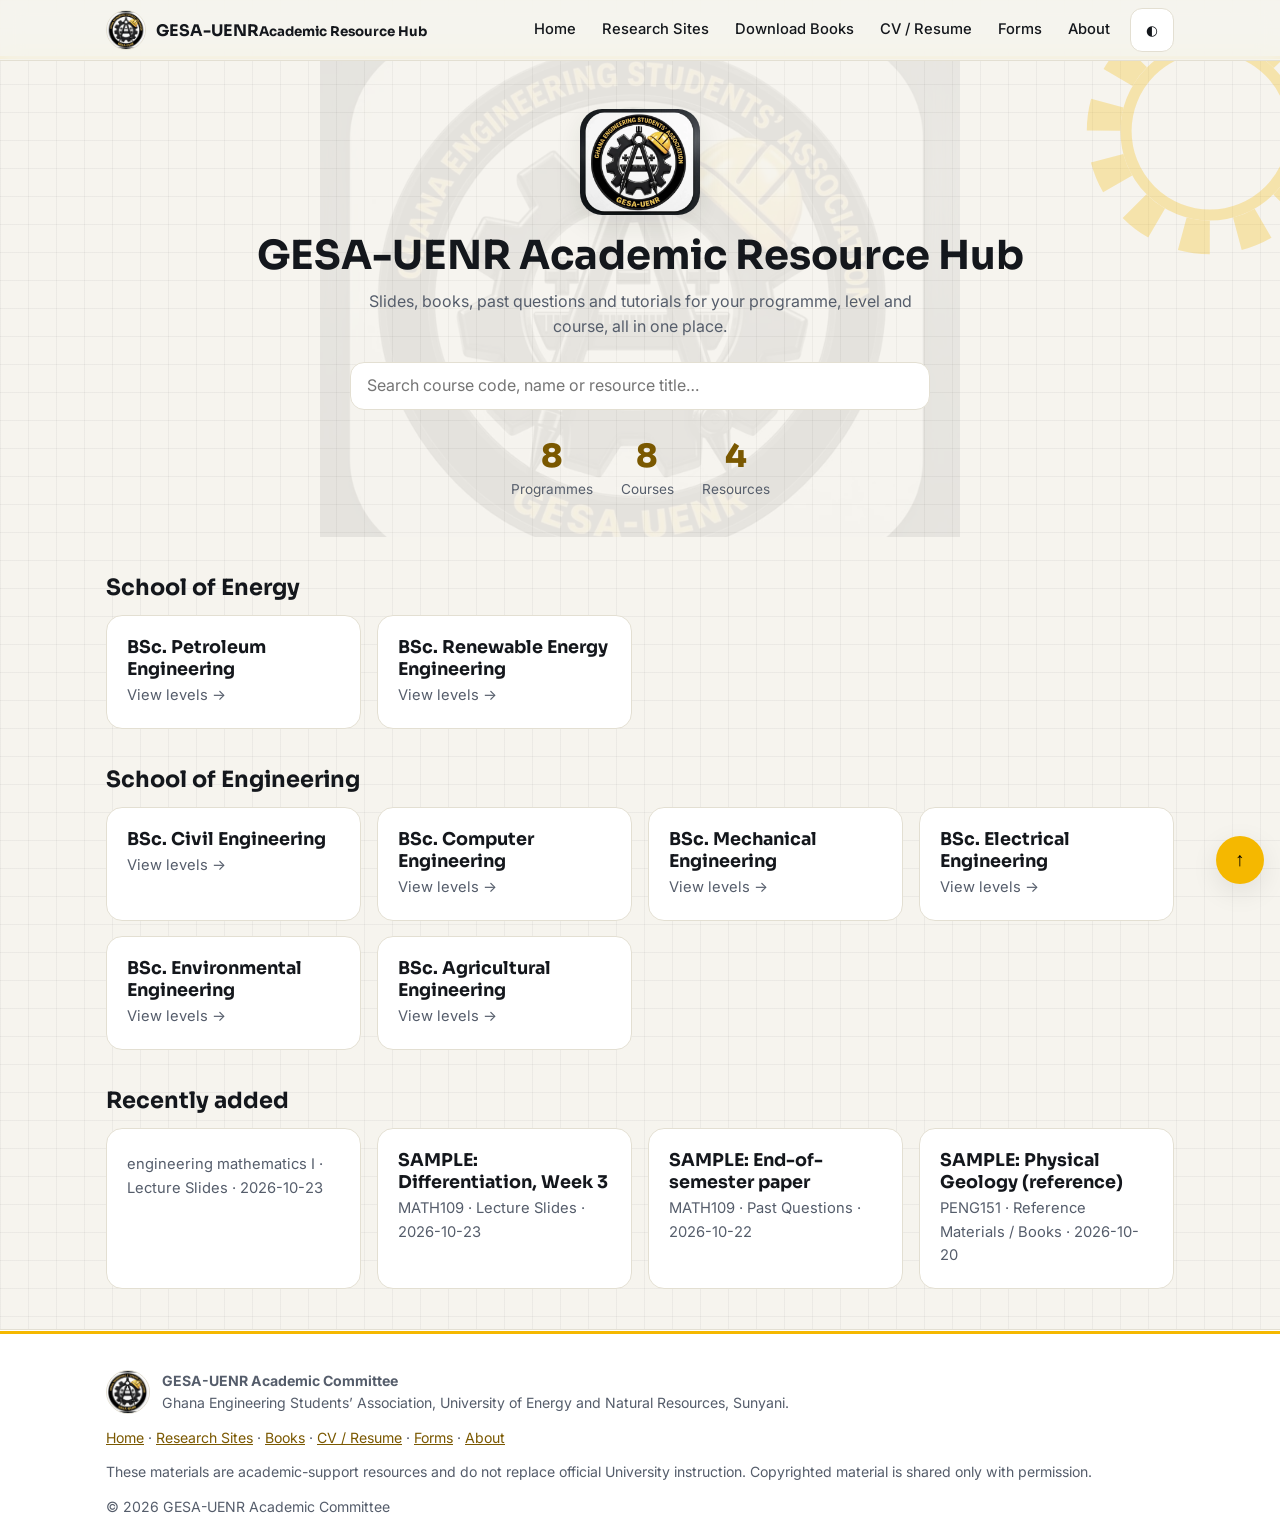
<file: index.html>
<!doctype html><html lang="en"><head><meta charset="utf-8">
<meta name="viewport" content="width=device-width, initial-scale=1, viewport-fit=cover">
<title>GESA-UENR Academic Resource Hub</title>
<meta name="description" content="Lecture slides, books, past questions and tutorials for UENR engineering students, organised by programme, level, semester and course.">
<meta name="theme-color" content="#0D0F12">
<meta property="og:title" content="GESA-UENR Academic Resource Hub"><meta property="og:description" content="Free academic resources for UENR engineering students."><meta property="og:image" content="assets/logo.jpeg"><meta name="twitter:card" content="summary"><meta name="twitter:image" content="assets/logo.jpeg">
<link rel="icon" href="assets/favicon.ico"><link rel="apple-touch-icon" href="assets/icons/icon-180.png"><link rel="manifest" href="manifest.webmanifest">
<link rel="preconnect" href="https://fonts.googleapis.com"><link rel="preconnect" href="https://fonts.gstatic.com" crossorigin>
<link rel="stylesheet" href="https://fonts.googleapis.com/css2?family=Inter:wght@400;500;600&family=Sora:wght@600;700;800&display=swap">
<script>try{var t=localStorage.getItem('gesa-theme');if(t)document.documentElement.dataset.theme=t}catch(e){}</script>
<link rel="stylesheet" href="css/style.css"></head><body>
<a class="skip" href="#app">Skip to content</a>
<header class="hd"><div class="wrap bar">
<a class="brand" href="#/"><img src="assets/logo.webp" alt="GESA-UENR logo" width="40" height="36"><span>GESA-UENR<small>Academic Resource Hub</small></span></a>
<nav id="nav" aria-label="Main"><a href="#/">Home</a><a href="#/links">Research Sites</a><a href="#/books">Download Books</a><a href="#/cv">CV / Resume</a><a href="#/forms">Forms</a><a href="#/about">About</a></nav>
<button id="inst" class="ib" hidden>Install</button>
<button id="th" class="ib" aria-label="Toggle dark mode">◐</button>
<button id="bg" class="ib" aria-label="Menu" aria-expanded="false" aria-controls="nav">☰</button>
</div></header>
<main id="app" tabindex="-1"></main>
<footer class="ft2"><div class="wrap">
<div class="fb"><img src="assets/logo.webp" alt="" width="44" height="39"><div><b>GESA-UENR Academic Committee</b><p>Ghana Engineering Students’ Association, University of Energy and Natural Resources, Sunyani.</p></div></div>
<p class="fl"><a href="#/">Home</a> · <a href="#/links">Research Sites</a> · <a href="#/books">Books</a> · <a href="#/cv">CV / Resume</a> · <a href="#/forms">Forms</a> · <a href="#/about">About</a></p>
<p class="disc">These materials are academic-support resources and do not replace official University instruction. Copyrighted material is shared only with permission.</p>
<p>© 2026 GESA-UENR Academic Committee</p></div></footer>
<div id="toast" role="status" aria-live="polite"></div><button id="top" aria-label="Back to top">↑</button>
<script src="js/app.js" defer></script></body></html>
</file>
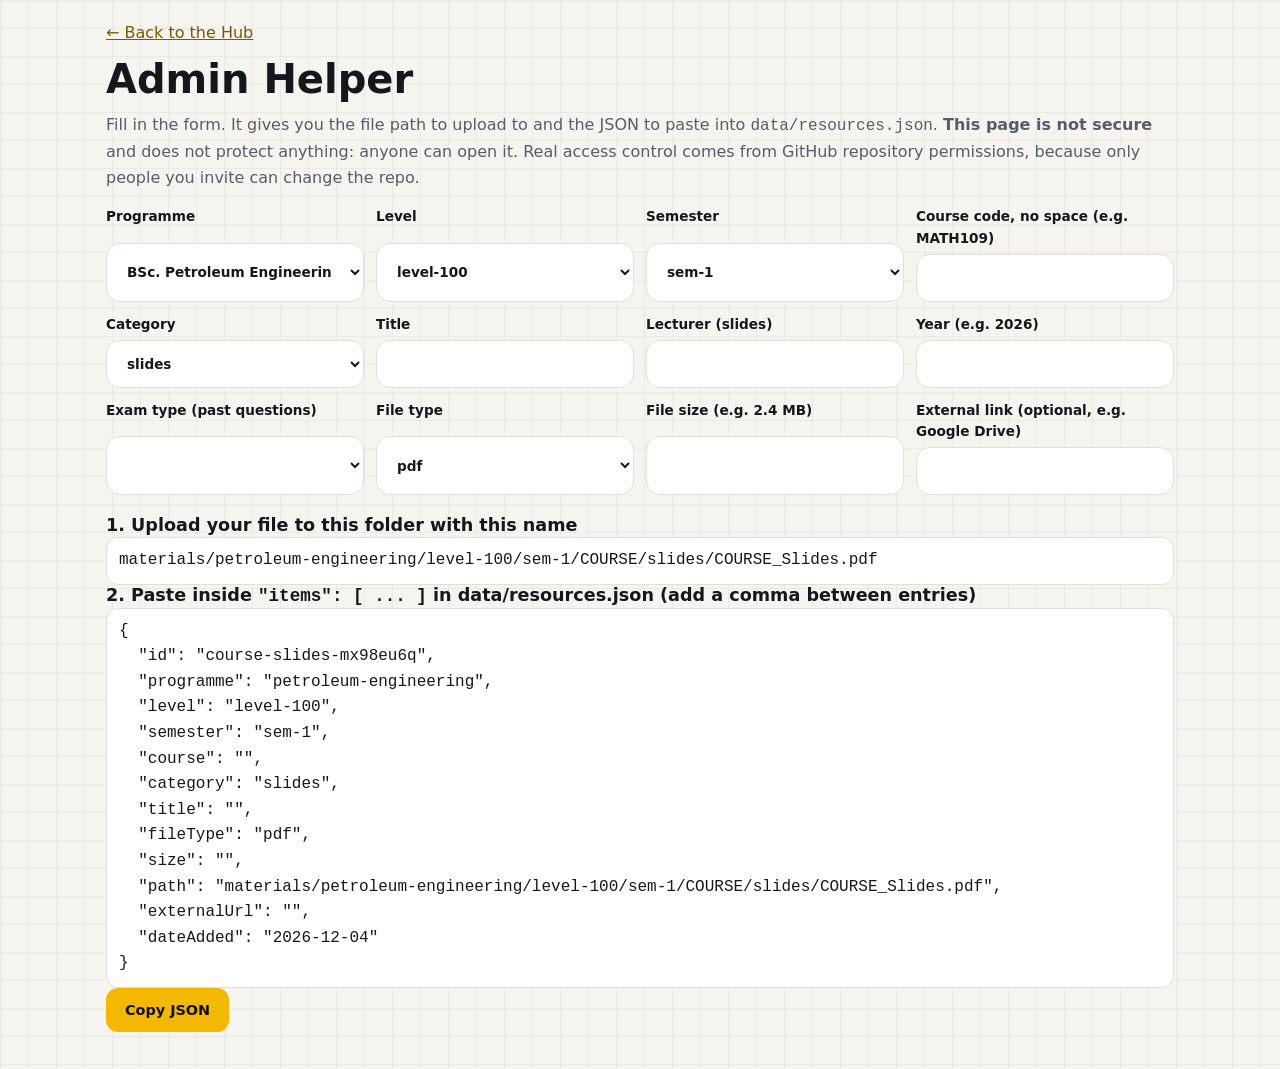
<file: admin.html>
<!doctype html><html lang="en"><head><meta charset="utf-8"><meta name="viewport" content="width=device-width,initial-scale=1"><title>Admin Helper · GESA-UENR Hub</title><meta name="robots" content="noindex"><link rel="icon" href="assets/favicon.ico"><link rel="stylesheet" href="css/style.css"></head><body>
<main class="wrap" style="padding-bottom:40px"><p style="margin-top:20px"><a href="index.html">← Back to the Hub</a></p><h1>Admin Helper</h1>
<p class="mu">Fill in the form. It gives you the file path to upload to and the JSON to paste into <code>data/resources.json</code>. <b>This page is not secure</b> and does not protect anything: anyone can open it. Real access control comes from GitHub repository permissions, because only people you invite can change the repo.</p>
<form id="f" class="af" style="margin-top:16px" onsubmit="return false"></form>
<h3 style="margin-top:20px">1. Upload your file to this folder with this name</h3><pre id="o1"></pre>
<h3>2. Paste inside <code>"items": [ ... ]</code> in data/resources.json (add a comma between entries)</h3><pre id="o2"></pre>
<button class="btn" id="cp">Copy JSON</button></main>
<script>
const L=['level-100','level-200','level-300','level-400'],CATS=['slides','references','past-questions','tutorials'];
const F=[['programme','Programme',[]],['level','Level',L],['semester','Semester',['sem-1','sem-2']],['course','Course code, no space (e.g. MATH109)'],['category','Category',CATS],['title','Title'],['lecturer','Lecturer (slides)'],['year','Year (e.g. 2026)'],['examType','Exam type (past questions)',['','mid-semester','end-of-semester']],['fileType','File type',['pdf','pptx','docx']],['size','File size (e.g. 2.4 MB)'],['externalUrl','External link (optional, e.g. Google Drive)']];
const f=document.getElementById('f'),v=()=>Object.fromEntries(F.map(x=>[x[0],f.elements[x[0]].value.trim()]));
f.innerHTML=F.map(([k,l,o])=>`<label>${l}${o?`<select name="${k}" class="in">${o.map(x=>`<option>${x}</option>`).join('')}</select>`:`<input name="${k}" class="in">`}</label>`).join('');
fetch('data/programmes.json').then(r=>r.json()).then(d=>{f.elements.programme.innerHTML=d.schools.flatMap(s=>s.programmes).map(p=>`<option value="${p.id}">${p.name}</option>`).join('');out()}).catch(()=>{f.elements.programme.innerHTML='<option>petroleum-engineering</option>';out()});
function out(){const d=v(),cap={slides:'Slides',references:'Reference','past-questions':'PastQuestion',tutorials:'Tutorial'}[d.category],lec=(d.lecturer||'').replace(/[^A-Za-z0-9]/g,'');
const name=[d.course||'COURSE',cap,lec,d.year].filter(Boolean).join('_')+'.'+d.fileType,folder=`materials/${d.programme}/${d.level}/${d.semester}/${d.course||'COURSE'}/${d.category}/`;
const o={id:`${(d.course||'course').toLowerCase()}-${d.category}-${Date.now().toString(36)}`,programme:d.programme,level:d.level,semester:d.semester,course:d.course,category:d.category,title:d.title,lecturer:d.lecturer||undefined,year:+d.year||undefined,examType:d.examType||undefined,fileType:d.fileType,size:d.size,path:d.externalUrl?'':folder+name,externalUrl:d.externalUrl,dateAdded:new Date().toISOString().slice(0,10)};
document.getElementById('o1').textContent=d.externalUrl?'Using an external link: nothing to upload.':folder+name;document.getElementById('o2').textContent=JSON.stringify(o,null,2)}
f.addEventListener('input',out);document.getElementById('cp').onclick=()=>navigator.clipboard.writeText(document.getElementById('o2').textContent).then(()=>{cp.textContent='Copied ✓';setTimeout(()=>cp.textContent='Copy JSON',1500)});
</script></body></html>
</file>
<file: css/style.css>
/* GESA-UENR Hub: design tokens. Edit colours here. */
:root{--bg:#f6f4ee;--card:#fff;--tx:#14171c;--mu:#555d6b;--bd:#e3dfd2;--gl:rgba(13,15,18,.045);--g:#F5B800;--gt:#7a5800;--sh:0 8px 28px rgba(13,15,18,.09);--hd:rgba(246,244,238,.9);--fd:'Sora',system-ui,-apple-system,BlinkMacSystemFont,'Segoe UI',sans-serif;--fb:'Inter',system-ui,-apple-system,BlinkMacSystemFont,'Segoe UI',sans-serif}
:root[data-theme=dark]{--bg:#0D0F12;--card:#171a20;--tx:#f2f2ee;--mu:#a6acb8;--bd:#2a2e37;--gl:rgba(245,184,0,.05);--gt:#F5B800;--sh:0 8px 28px rgba(0,0,0,.45);--hd:rgba(13,15,18,.9)}
@media(prefers-color-scheme:dark){:root:not([data-theme=light]){--bg:#0D0F12;--card:#171a20;--tx:#f2f2ee;--mu:#a6acb8;--bd:#2a2e37;--gl:rgba(245,184,0,.05);--gt:#F5B800;--sh:0 8px 28px rgba(0,0,0,.45);--hd:rgba(13,15,18,.9)}}
*{box-sizing:border-box;margin:0}html{scroll-behavior:smooth;scroll-padding-top:env(safe-area-inset-top,0px)}
body{font:16px/1.6 var(--fb);background:var(--bg);color:var(--tx);background-image:linear-gradient(var(--gl) 1px,transparent 1px),linear-gradient(90deg,var(--gl) 1px,transparent 1px);background-size:28px 28px}
body::before{content:"";position:fixed;inset:0 0 auto;height:env(safe-area-inset-top,0px);background:var(--hd);backdrop-filter:blur(10px);z-index:30}
h1,h2,h3,h4{font-family:var(--fd);line-height:1.25}h1{font-size:clamp(1.7rem,4vw,2.5rem);margin:8px 0}h2{font-size:1.4rem;margin:36px 0 14px}h3{font-size:1.1rem}
a{color:var(--gt)}:focus-visible{outline:3px solid var(--g);outline-offset:2px}.mu{color:var(--mu)}
.wrap{max-width:1100px;margin:auto;padding:0 16px}.skip{position:absolute;left:-999px}.skip:focus{left:8px;top:8px;background:var(--g);color:#000;padding:8px;z-index:50}
.hd{position:sticky;top:env(safe-area-inset-top,0px);z-index:20;background:var(--hd);backdrop-filter:blur(10px);border-bottom:1px solid var(--bd)}
.bar{display:flex;align-items:center;gap:8px;min-height:60px}.brand{display:flex;align-items:center;gap:10px;text-decoration:none;color:var(--tx);font:700 1rem var(--fd);margin-right:auto}.brand img,.fb img{display:block;flex-shrink:0;border-radius:50%;object-fit:cover;border:1px solid var(--bd);background:var(--card)}
.brand img{width:40px;height:40px}.fb img{width:44px;height:44px}
#nav{display:flex;gap:2px}#nav a{padding:10px 12px;border-radius:10px;color:var(--tx);text-decoration:none;font-weight:500;font-size:.92rem;min-height:44px;display:flex;align-items:center}#nav a:hover,#nav a:focus-visible{background:rgba(245,184,0,.08);color:var(--tx)}
.ib{min-width:44px;min-height:44px;border-radius:12px;border:1px solid var(--bd);background:var(--card);color:var(--tx);font:600 .85rem var(--fb);cursor:pointer;padding:0 10px}#bg{display:none}
.hero{position:relative;overflow:hidden;text-align:center;padding:48px 16px 36px;isolation:isolate}
.hero::before{content:"";position:absolute;inset:0;background:url(../assets/logo.webp) center/min(640px,92%) no-repeat;opacity:.07;z-index:-1}
.gear{position:absolute;right:-70px;top:-70px;width:280px;color:var(--g);opacity:.28;animation:spin 40s linear infinite;z-index:-1}@keyframes spin{to{transform:rotate(360deg)}}
.hero .wrap>*{animation:up .7s both}.hero .wrap>:nth-child(2){animation-delay:.1s}.hero .wrap>:nth-child(3){animation-delay:.2s}.hero .wrap>:nth-child(4){animation-delay:.3s}
.lg{border-radius:22px;box-shadow:var(--sh)}.tag{color:var(--mu);max-width:560px;margin:0 auto}
@keyframes up{from{opacity:0;transform:translateY(14px)}}
.sb{position:relative;max-width:580px;margin:22px auto}.in{width:100%;min-height:48px;padding:0 16px;border-radius:14px;border:1px solid var(--bd);background:var(--card);color:var(--tx);font:inherit}.in:focus{outline:3px solid rgba(245,184,0,.35);outline-offset:1px}.sr{position:absolute;left:0;right:0;top:54px;background:var(--card);border:1px solid var(--bd);border-radius:14px;box-shadow:var(--sh);text-align:left;overflow:hidden;z-index:5}.sr a,.sr p{display:block;padding:12px 14px;color:var(--tx);text-decoration:none}.sr a:hover,.sr a:focus-visible{background:rgba(245,184,0,.06)}
.stats{display:flex;justify-content:center;gap:28px;margin-top:26px;flex-wrap:wrap}.stats b{display:block;font:800 2rem var(--fd);color:var(--gt)}.stats span{font-size:.85rem;color:var(--mu)}
.grid{display:grid;grid-template-columns:repeat(auto-fill,minmax(250px,1fr));gap:16px}
.card{display:block;background:var(--card);border:1px solid var(--bd);border-radius:16px;padding:20px;color:var(--tx);text-decoration:none;transition:transform .2s,box-shadow .2s,border-color .2s;will-change:transform}.card:hover{transform:translateY(-4px);border-color:var(--g);box-shadow:var(--sh)}.card:active{transform:scale(.98)}.card p{color:var(--mu);font-size:.92rem;margin-top:4px}
.rv{opacity:0}.rv.on{opacity:1;animation:up .5s backwards;animation-delay:calc(var(--i,0)*45ms)}
.view{animation:up .35s both;padding-bottom:40px}.view>*:not(.hero){max-width:1100px;margin-left:auto;margin-right:auto;padding-left:16px;padding-right:16px}
.crumbs{display:flex;flex-wrap:wrap;gap:6px;font-size:.88rem;margin-top:20px;color:var(--mu)}.crumbs a{color:var(--gt);padding:6px 0}.crumbs i{font-style:normal}
.btn{display:inline-flex;align-items:center;justify-content:center;min-height:44px;padding:0 18px;border-radius:12px;background:var(--g);color:#0D0F12;font:600 .9rem var(--fb);text-decoration:none;cursor:pointer;border:1px solid transparent;transition:transform .2s,box-shadow .2s}.btn:hover{transform:translateY(-2px);box-shadow:0 6px 16px rgba(245,184,0,.35)}.btn:active{transform:scale(.95)}.ghost{background:transparent;color:var(--tx);border-color:var(--bd)}.off{opacity:.6}.ready{border-color:var(--g)}
.tbl{width:100%;border-collapse:separate;border-spacing:0 8px}.tbl th{text-align:left;font-size:.8rem;color:var(--mu);padding:0 14px}.tbl td{background:var(--card);padding:14px;border-block:1px solid var(--bd)}.tbl td:first-child{border-left:1px solid var(--bd);border-radius:12px 0 0 12px;font-weight:600}.tbl td:last-child{border-right:1px solid var(--bd);border-radius:0 12px 12px 0}.tbl tbody tr{cursor:pointer}.tbl tbody tr:hover td{border-color:var(--g)}
.tabs{display:flex;gap:4px;overflow-x:auto;border-bottom:1px solid var(--bd);margin:20px auto}.tabs button{background:none;border:0;color:var(--mu);font:600 .95rem var(--fb);padding:12px 16px;min-height:44px;position:relative;cursor:pointer}.tabs button::after{content:"";position:absolute;left:0;right:0;bottom:-1px;height:3px;background:var(--g);transform:scaleX(0);transition:transform .25s}.tabs [aria-selected=true]{color:var(--tx)}.tabs [aria-selected=true]::after{transform:scaleX(1)}
.it{display:flex;gap:14px;align-items:center;flex-wrap:wrap;background:var(--card);border:1px solid var(--bd);border-radius:14px;padding:14px;margin:10px 0}.im{flex:1;min-width:200px}.im h4{font-size:1.06rem;margin:0 0 4px}.im p,.im small{color:var(--mu)}
.ft{width:52px;height:52px;display:grid;place-items:center;border-radius:12px;font:700 .75rem var(--fd);color:#fff;background:#c0392b}.ft.pptx{background:#c2540a}.ft.docx{background:#2b6cb0}
.gh{margin:22px 0 4px;color:var(--gt)}.empty{text-align:center;padding:48px 16px;background:var(--card);border:1px dashed var(--bd);border-radius:16px;margin-top:16px}.empty span{font-size:2.4rem}
.chips{display:flex;flex-wrap:wrap;gap:8px;margin:14px auto}.chip{min-height:44px;padding:0 16px;border-radius:99px;border:1px solid var(--bd);background:var(--card);color:var(--tx);font:500 .88rem var(--fb);display:inline-flex;align-items:center;justify-content:center}.chip.active{background:rgba(245,184,0,.12);border-color:rgba(245,184,0,.45);color:var(--tx)}
.pill{display:inline-block;font-size:.72rem;font-weight:600;padding:2px 10px;border-radius:99px;background:var(--g);color:#0D0F12;margin-bottom:8px}.pill.c{background:var(--bd);color:var(--mu)}
.tw{overflow-x:auto}.cmp{border-collapse:collapse;min-width:560px;width:100%}.cmp td,.cmp th{padding:12px;border:1px solid var(--bd);text-align:left;vertical-align:top;background:var(--card)}
details{background:var(--card);border:1px solid var(--bd);border-radius:14px;margin:10px 0;padding:0 16px}summary{min-height:48px;display:flex;align-items:center;font-weight:600;cursor:pointer}details[open]{border-color:var(--g)}
.ck{display:flex;gap:10px;align-items:center;min-height:44px}.ck input{width:20px;height:20px;accent-color:var(--g)}
.sk{height:90px;border-radius:16px;background:var(--card);margin:14px auto;max-width:1068px;position:relative;overflow:hidden}.sk::after{content:"";position:absolute;inset:0;background:linear-gradient(90deg,transparent 0%,rgba(245,184,0,.12) 50%,transparent 100%);transform:translateX(-100%);animation:sh 2.5s ease-in-out infinite}@keyframes sh{to{transform:translateX(100%)}}
.ft2{border-top:1px solid var(--bd);background:var(--card);padding:28px 0 20px;font-size:.88rem;color:var(--mu)}.ft2 .wrap>*{margin-top:12px}.fb{display:flex;gap:12px;align-items:center}.fb img{width:44px;height:44px;border-radius:50%}
#toast{position:fixed;left:50%;bottom:calc(24px + env(safe-area-inset-bottom,0px));transform:translate(-50%,20px);background:#0D0F12;color:#fff;border:1px solid var(--g);padding:12px 20px;border-radius:12px;box-shadow:var(--sh);opacity:0;pointer-events:none;transition:opacity .2s,transform .2s;z-index:40}#toast.show{opacity:1;transform:translate(-50%,0)}
#top{position:fixed;right:16px;bottom:calc(16px + env(safe-area-inset-bottom,0px));width:48px;height:48px;border-radius:50%;border:0;background:var(--g);color:#000;font-size:1.2rem;cursor:pointer;box-shadow:var(--sh);display:grid;place-items:center;z-index:35}
.af{display:grid;gap:12px;grid-template-columns:repeat(auto-fit,minmax(220px,1fr))}.af label{display:grid;gap:4px;font-size:.85rem;font-weight:600}pre{background:var(--card);border:1px solid var(--bd);border-radius:12px;padding:10px 12px;overflow:auto}
@media(max-width:820px){#bg{display:block}#nav{display:none;position:absolute;top:100%;left:0;right:0;flex-direction:column;background:var(--card);border-bottom:1px solid var(--bd);padding:8px 16px;box-shadow:var(--sh)}#nav.open{display:flex}.brand small{display:none}}
@media(max-width:640px){.tbl thead{display:none}.tbl,.tbl tbody{display:block}.tbl tr{display:block;background:var(--card);border:1px solid var(--bd);border-radius:14px;margin-bottom:10px;padding:8px}.tbl td{display:block;border:none!important;background:none!important;padding:8px 10px}.tbl td:first-child{padding-top:12px;font-weight:700}.tbl td:last-child{padding-bottom:12px}} 
@media(prefers-reduced-motion:reduce){*,*::before,*::after{animation:none!important;transition:none!important;scroll-behavior:auto!important}.rv{opacity:1!important}}
</file>
